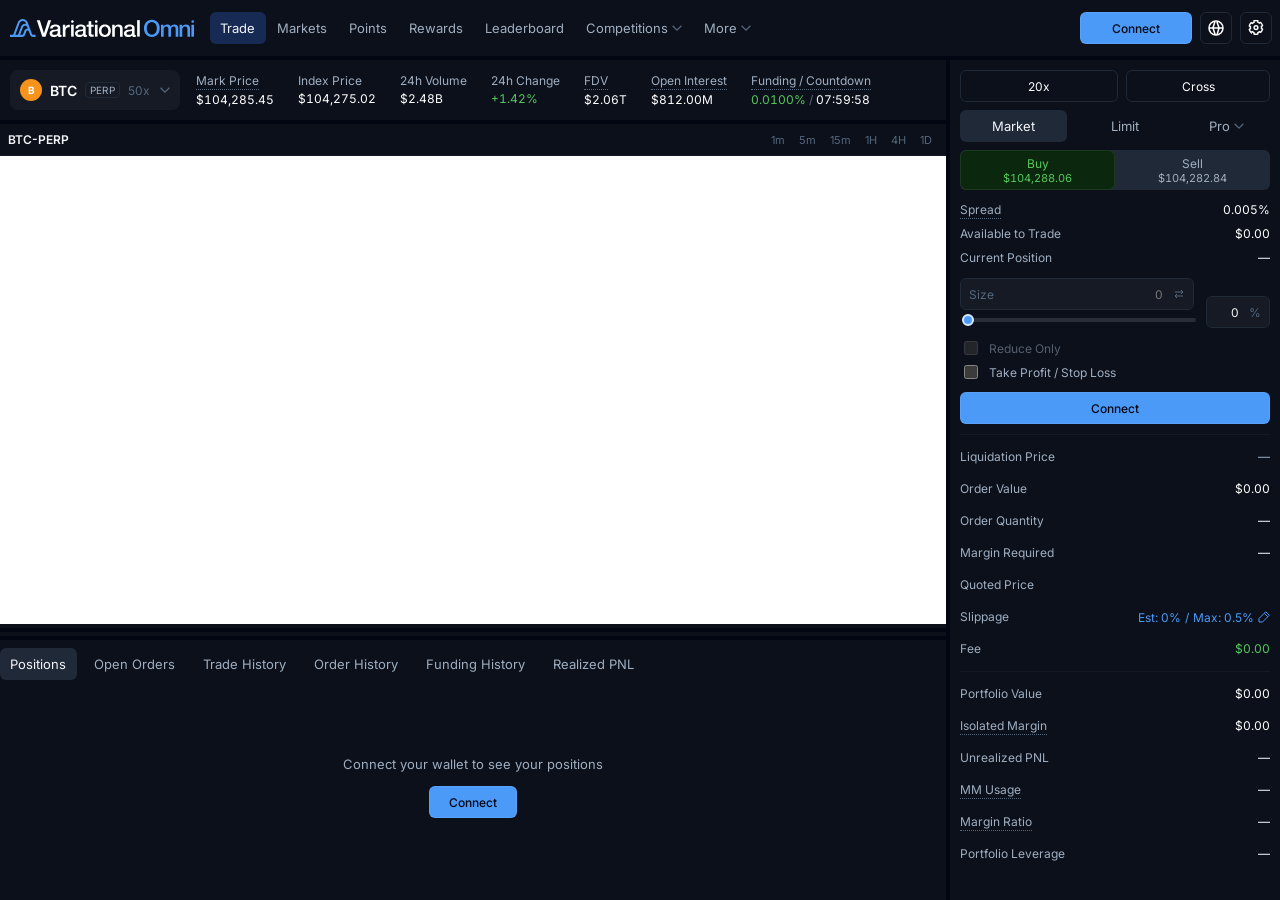
<file: index.html>
<!doctype html>
<html lang="en">
  <head>
    <meta charset="utf-8" />
    <meta name="viewport" content="width=device-width, initial-scale=1, maximum-scale=1" />
    <title>Variational Omni | Perpetuals and Swaps On-Chain</title>
    <meta name="description" content="Trade perpetuals and swaps on 550+ crypto, stock and commodity markets. Built on-chain with zero trading fees." />
    <link rel="icon" href="/favicon.ico" />
    <link rel="stylesheet" href="/css/app.css?v=7" />
  </head>
  <body>
    <div id="app"></div>
    <script type="module" src="/js/app.js?v=7"></script>
  </body> 
</html>
</file>
<file: css/app.css>
@font-face {
  font-family: Inter;
  src: url("../fonts/Inter-Variable.woff2") format("woff2");
  font-weight: 300 700;
  font-style: normal;
  font-display: swap;
}

:root {
  --bg: #010612;
  --panel: #0b101b;
  --muted: #151a25;
  --muted-2: #1f2938;
  --line: #151a25;
  --btn-line: #1f2938;
  --text: #ffffff;
  --text-2: #f3f4f7;
  --muted-text: #a0aec0;
  --dim: #55677c;
  --dimmer: #414e61;
  --seg: #6c829d;
  --brand: #4c9af8;
  --brand-2: #5fb1fb;
  --brand-deep: #172a54;
  --green: #56c75d;
  --green-2: #38af40;
  --green-bg: #0b280e;
  --red: #f1787e;
  --red-2: #e33c44;
  --red-bg: #420d10;
  --yellow: #fdc700;
  --input: #151a25;
  --overlay: rgba(0, 0, 0, 0.5);
  --white-8: rgba(255, 255, 255, 0.08);
  --white-12: rgba(255, 255, 255, 0.12);
  color-scheme: dark;
}

* { box-sizing: border-box; }
html, body { margin: 0; height: 100%; }
body {
  font-family: Inter, ui-sans-serif, system-ui, sans-serif;
  background: var(--bg);
  color: var(--text);
  font-size: 13px;
  -webkit-font-smoothing: antialiased;
}
button, input { font-family: inherit; color: inherit; }
button { cursor: pointer; }
button:disabled { cursor: not-allowed; }
a { color: inherit; text-decoration: none; }
img, svg { display: block; }
.num { font-variant-numeric: tabular-nums; }
.up { color: var(--green); }
.down { color: var(--red); }
.hidden { display: none !important; }

.app {
  height: 100dvh;
  display: flex;
  flex-direction: column;
  overflow: hidden;
  background: var(--bg);
}
.shell {
  height: 100dvh;
  display: flex;
  flex-direction: column;
  overflow: auto;
  overscroll-behavior-y: none;
}
.shell::-webkit-scrollbar { width: 0; height: 0; }

nav.top {
  position: sticky;
  top: 0;
  z-index: 20;
  background: var(--panel);
  display: flex;
  align-items: center;
  justify-content: space-between;
  padding: 12px 8px 12px 10px;
  gap: 16px;
  min-height: 56px;
}
.brand-row { display: flex; align-items: center; gap: 16px; min-width: 0; flex: 1; }
.logo-link { display: flex; align-items: center; flex: none; color: var(--text); }
.logo-mark { display: none; width: 35px; height: 24px; color: var(--brand); }
.logo-word { height: 19px; width: 26px; overflow: hidden; color: var(--text); }
.logo-word svg { height: 19px; width: 184px; }
@media (max-width: 767px) {
  .logo-mark { display: block; }
  .logo-word { display: none; }
}
@media (min-width: 1280px) {
  .logo-word { width: auto; }
}

.nav-tabs {
  position: relative;
  display: none;
  align-items: center;
  gap: 2px;
  min-width: 0;
}
@media (min-width: 768px) { .nav-tabs { display: flex; } }
.nav-pill {
  position: absolute;
  top: 0;
  left: 0;
  height: 32px;
  border-radius: 6px;
  background: var(--brand-deep);
  pointer-events: none;
  transition: transform 0.3s ease, width 0.3s ease;
}
.nav-link, .menu-btn, .tab-btn, .seg-btn {
  position: relative;
  height: 32px;
  padding: 6px 10px;
  border: 0;
  background: transparent;
  color: var(--muted-text);
  border-radius: 6px;
  font-size: 13px;
  display: inline-flex;
  align-items: center;
  justify-content: center;
  gap: 4px;
  white-space: nowrap;
}
.nav-link:hover, .menu-btn:hover, .tab-btn:hover, .seg-btn:hover { background: var(--muted); }
.nav-link.active, .tab-btn.active, .seg-btn.active { color: var(--text-2); background: transparent; }
.chev { width: 10px; height: 10px; color: var(--dim); }

.nav-right { display: flex; align-items: center; gap: 8px; flex: none; }
.btn-primary {
  height: 32px;
  min-width: 112px;
  max-width: 180px;
  padding: 0 12px;
  border-radius: 6px;
  border: 1px solid var(--white-8);
  background: var(--brand);
  color: var(--bg);
  font-size: 12px;
  font-weight: 500;
  display: inline-flex;
  align-items: center;
  justify-content: center;
  gap: 6px;
}
.btn-primary:hover { background: var(--brand-2); }
.btn-primary.wide { width: 100%; max-width: none; min-width: 0; }
.icon-btn {
  width: 32px;
  height: 32px;
  border-radius: 6px;
  border: 1px solid var(--btn-line);
  background: transparent;
  color: var(--text);
  display: none;
  align-items: center;
  justify-content: center;
  padding: 0;
}
.icon-btn:hover { background: var(--muted); }
@media (min-width: 768px) { .icon-btn { display: inline-flex; } }
.burger { display: inline-flex; }
@media (min-width: 768px) { .burger { display: none; } }

.menu {
  position: relative;
}
.popover {
  position: absolute;
  top: calc(100% + 6px);
  right: 0;
  z-index: 40;
  min-width: 208px;
  background: var(--bg);
  border: 1px solid var(--line);
  border-radius: 8px;
  padding: 8px;
  display: flex;
  flex-direction: column;
  gap: 2px;
  box-shadow: 0 16px 40px rgba(1, 6, 18, 0.6);
}
.popover.left { left: 0; right: auto; width: 176px; min-width: 176px; }
.popover.wide { width: 280px; }
.popover button, .popover a {
  display: flex;
  align-items: center;
  justify-content: space-between;
  gap: 8px;
  width: 100%;
  text-align: left;
  background: transparent;
  border: 0;
  color: var(--text);
  border-radius: 8px;
  padding: 12px 8px;
  font-size: 12px;
  line-height: 16px;
}
.popover button:hover, .popover a:hover { background: var(--muted-2); }
.ext { width: 12px; height: 12px; color: var(--dimmer); }
.check { color: var(--brand); font-size: 12px; }

.workspace {
  display: flex;
  gap: 4px;
  flex: 1;
  min-height: 0;
  position: relative;
}
.main-col {
  flex: 1;
  min-width: 0;
  display: flex;
  flex-direction: column;
}
.panel {
  background: var(--panel);
  margin-top: 4px;
}
.stats {
  display: flex;
  align-items: center;
  gap: 12px;
  padding: 10px;
  min-height: 60px;
}
.asset-btn {
  height: 40px;
  max-width: 350px;
  border: 0;
  background: var(--muted);
  border-radius: 8px;
  padding: 8px 10px;
  display: flex;
  align-items: center;
  justify-content: space-between;
  gap: 10px;
  min-width: 168px;
  color: var(--text);
}
.asset-btn:hover { background: #1a2130; }
.asset-id { display: flex; align-items: center; gap: 8px; min-width: 0; }
.asset-name { font-size: 14px; font-weight: 600; letter-spacing: -0.01em; }
.tag {
  font-size: 10px;
  line-height: 14px;
  color: var(--muted-text);
  border: 1px solid var(--btn-line);
  border-radius: 4px;
  padding: 0 4px;
  letter-spacing: 0.04em;
}
.tag.soon { color: var(--yellow); border-color: rgba(253, 199, 0, 0.35); }
.lev-tag { font-size: 12px; color: var(--dim); }
.coin {
  width: 22px;
  height: 22px;
  border-radius: 50%;
  display: inline-flex;
  align-items: center;
  justify-content: center;
  font-size: 10px;
  font-weight: 700;
  color: #010612;
  flex: none;
  overflow: hidden;
}
.coin.logo { background: transparent; }
.coin.logo img,
.coin svg.token-logo {
  width: 100%;
  height: 100%;
  flex: none;
  object-fit: cover;
  display: block;
}
.stats-scroll {
  display: flex;
  gap: 24px;
  overflow: auto;
  flex: 1;
  min-width: 0;
  padding: 0 4px;
}
.stats-scroll::-webkit-scrollbar { display: none; }
.stat { display: flex; flex-direction: column; gap: 2px; white-space: nowrap; }
.stat .lbl {
  font-size: 12px;
  line-height: 16px;
  color: var(--muted-text);
}
.stat .lbl.tip { border-bottom: 1px dotted var(--dim); cursor: help; width: fit-content; }
.stat .val { font-size: 12px; line-height: 16px; color: var(--text); }

.chart-block { display: flex; flex-direction: column; }
.chart-frame {
  position: relative;
  width: 100%;
  background: var(--panel);
  display: flex;
  flex-direction: column;
  min-height: 0;
}
#tv-slot { flex: 1; min-height: 0; position: relative; }
.tv-chart { width: 100%; height: 100%; border: 0; display: block; background: var(--panel); }
.chart-missing {
  height: 100%;
  display: flex;
  align-items: center;
  justify-content: center;
  color: var(--dim);
  font-size: 13px;
}
.tf-bar {
  position: relative;
  display: flex;
  align-items: center;
  gap: 2px;
  height: 32px;
  padding: 0 8px;
  flex: none;
  background: var(--panel);
  border-bottom: 1px solid var(--line);
}
.tf-symbol {
  margin-right: auto;
  font-size: 12px;
  font-weight: 600;
  color: var(--text-2);
}
.tf-bar button {
  border: 0;
  background: transparent;
  color: var(--dim);
  font-size: 11px;
  height: 22px;
  padding: 0 6px;
  border-radius: 4px;
}
.tf-bar button.active { color: var(--text-2); background: var(--muted-2); }
.tf-bar button:hover { color: var(--text); }
.resize-h {
  height: 4px;
  margin: 4px 0;
  cursor: ns-resize;
  background: var(--bg);
}
.resize-h:hover { background: var(--dimmer); }

.book {
  padding: 0 0 8px;
  display: flex;
  flex-direction: column;
  flex: 1;
  min-height: 220px;
}
.book-tabs {
  display: flex;
  align-items: center;
  gap: 8px;
  padding: 8px 0;
  position: relative;
}
.tab-pill {
  position: absolute;
  height: 32px;
  border-radius: 6px;
  background: var(--muted-2);
  pointer-events: none;
  transition: transform 0.3s ease, width 0.3s ease;
}
.empty-book {
  flex: 1;
  min-height: 200px;
  display: flex;
  flex-direction: column;
  align-items: center;
  justify-content: center;
  gap: 12px;
  color: var(--muted-text);
  font-size: 13px;
  line-height: 20px;
  text-align: center;
  padding-bottom: 8px;
}
.table-wrap { overflow: auto; padding-bottom: 12px; }
table.grid {
  width: 100%;
  border-collapse: collapse;
  font-size: 12px;
  line-height: 16px;
  white-space: nowrap;
}
table.grid th {
  text-align: right;
  color: var(--dim);
  font-weight: 400;
  padding: 8px 10px;
  border-bottom: 1px solid var(--line);
}
table.grid th:first-child, table.grid td:first-child { text-align: left; }
table.grid td {
  text-align: right;
  padding: 10px;
  border-bottom: 1px solid rgba(21, 26, 37, 0.9);
  color: var(--text-2);
}
table.grid tr:hover td { background: rgba(255, 255, 255, 0.02); }
.row-actions { display: flex; gap: 6px; justify-content: flex-end; }
.linkish {
  background: none;
  border: 0;
  color: var(--brand);
  font-size: 12px;
  padding: 0;
}
.linkish:hover { color: var(--brand-2); }
.linkish.danger { color: var(--red); }

.side {
  display: none;
  width: 15%;
  min-width: 330px;
  flex: none;
  flex-direction: column;
}
@media (min-width: 1024px) { .side { display: flex; } }
.ticket {
  margin-top: 4px;
  background: var(--panel);
  padding: 10px;
  display: flex;
  flex-direction: column;
  gap: 8px;
  flex: 1;
  min-height: 0;
  overflow: auto;
}
.ticket::-webkit-scrollbar { width: 8px; }
.ticket::-webkit-scrollbar-thumb { background: rgba(76, 154, 248, 0.28); border-radius: 8px; }
.pair {
  display: flex;
  gap: 8px;
}
.ghost {
  flex: 1;
  height: 32px;
  border-radius: 6px;
  border: 1px solid var(--btn-line);
  background: transparent;
  color: var(--text);
  font-size: 12px;
}
.ghost:hover { background: var(--muted); }
.seg {
  position: relative;
  display: flex;
  align-items: center;
  gap: 4px;
}
.seg-pill {
  position: absolute;
  top: 0;
  height: 32px;
  border-radius: 6px;
  background: var(--muted-2);
  pointer-events: none;
  transition: transform 0.3s ease, width 0.3s ease;
}
.seg-btn { flex: 1; }
.pro-btn { flex: 1; width: 100%; color: var(--muted-text); }

.bs {
  display: flex;
  background: var(--muted-2);
  border-radius: 6px;
  overflow: hidden;
}
.bs button {
  flex: 1;
  height: 40px;
  border: 1px solid transparent;
  background: transparent;
  display: flex;
  flex-direction: column;
  align-items: center;
  justify-content: center;
  gap: 0;
  font-size: 12px;
  color: var(--muted-text);
  border-radius: 6px;
}
.bs button small { font-size: 11px; font-weight: 400; }
.bs button.buy.on {
  background: var(--green-bg);
  color: var(--green);
  border-color: var(--white-8);
}
.bs button.sell.on {
  background: var(--red-bg);
  color: var(--red);
  border-color: var(--white-8);
}
.kv {
  display: flex;
  align-items: center;
  justify-content: space-between;
  min-height: 24px;
  gap: 8px;
  font-size: 12px;
  line-height: 16px;
}
.kv .k { color: var(--muted-text); }
.kv .k.tip { border-bottom: 1px dotted var(--dim); cursor: help; }
.kv .v { color: var(--text); }

.field {
  height: 32px;
  border-radius: 6px;
  background: var(--input);
  border: 1px solid var(--btn-line);
  display: flex;
  align-items: center;
  gap: 8px;
  padding: 0 8px;
  color: var(--dim);
  font-size: 12px;
}
.field:focus-within { border-color: rgba(76, 154, 248, 0.4); }
.field input {
  flex: 1;
  min-width: 0;
  background: transparent;
  border: 0;
  outline: none;
  text-align: right;
  color: var(--text-2);
  font-size: 12px;
  width: 100%;
}
.unit-swap {
  border: 0;
  background: transparent;
  color: var(--dim);
  padding: 0;
  display: inline-flex;
}
.size-row { display: flex; gap: 12px; align-items: flex-end; }
.slider-col { flex: 1; display: flex; flex-direction: column; gap: 6px; padding-bottom: 4px; }
.pct-field { width: 64px; flex: none; }
input[type="range"] {
  -webkit-appearance: none;
  appearance: none;
  width: 100%;
  height: 4px;
  border-radius: 99px;
  background: linear-gradient(to right, var(--brand) var(--p, 0%), rgba(255,255,255,0.12) var(--p, 0%));
  outline: none;
}
input[type="range"]::-webkit-slider-thumb {
  -webkit-appearance: none;
  width: 12px;
  height: 12px;
  border-radius: 50%;
  background: var(--brand);
  border: 2px solid #dbeafe;
  cursor: pointer;
}
.dots { display: flex; justify-content: space-between; margin-top: -10px; pointer-events: none; }
.dots i {
  width: 6px;
  height: 6px;
  border-radius: 50%;
  background: rgba(255, 255, 255, 0.25);
}
.checks { display: flex; flex-direction: column; }
.check-row {
  min-height: 24px;
  display: flex;
  align-items: center;
  gap: 8px;
  color: var(--muted-text);
  font-size: 12px;
}
.check-row input { accent-color: var(--green-2); width: 14px; height: 14px; }
.check-row.off { opacity: 0.5; }
.divider { border-bottom: 1px solid var(--line); margin: 2px 0; }
.fee { color: var(--green) !important; }
.slip-btn {
  display: inline-flex;
  align-items: center;
  gap: 4px;
  background: none;
  border: 0;
  color: var(--brand);
  font-size: 12px;
  padding: 0;
}
.slip-btn:hover { color: var(--brand-2); }

.page {
  flex: 1;
  padding: 20px 24px 40px;
  background: var(--bg);
}
.page h1 {
  margin: 0 0 6px;
  font-size: 22px;
  font-weight: 600;
  letter-spacing: -0.02em;
}
.sub { color: var(--muted-text); font-size: 13px; line-height: 20px; max-width: 720px; margin: 0 0 18px; }
.stat-cards {
  display: grid;
  grid-template-columns: repeat(4, minmax(0, 1fr));
  gap: 8px;
  margin-bottom: 12px;
}
.card {
  background: var(--panel);
  border-radius: 8px;
  padding: 14px 16px;
}
.card .lbl { color: var(--muted-text); font-size: 12px; }
.card .big { margin-top: 6px; font-size: 18px; font-weight: 600; }
.two {
  display: grid;
  grid-template-columns: 1fr 1fr;
  gap: 8px;
  margin-bottom: 12px;
}
.mini-list { display: flex; flex-direction: column; gap: 8px; margin-top: 10px; }
.mini-row, .mrow {
  display: flex;
  align-items: center;
  justify-content: space-between;
  gap: 8px;
  font-size: 12px;
}
.filters { display: flex; flex-wrap: wrap; gap: 6px; margin: 8px 0 12px; align-items: center; }
.chip {
  height: 28px;
  padding: 0 10px;
  border-radius: 6px;
  border: 1px solid transparent;
  background: transparent;
  color: var(--muted-text);
  font-size: 12px;
}
.chip.on { background: var(--muted-2); color: var(--text-2); }
.chip:hover { background: var(--muted); }
.search {
  height: 32px;
  min-width: 220px;
  background: var(--input);
  border: 1px solid var(--btn-line);
  border-radius: 6px;
  padding: 0 10px;
  color: var(--text);
  font-size: 12px;
  outline: none;
}
.search:focus { border-color: rgba(76, 154, 248, 0.4); }
.spark { width: 84px; height: 28px; }
.pager {
  display: flex;
  justify-content: space-between;
  align-items: center;
  color: var(--dim);
  font-size: 12px;
  padding: 12px 4px;
}
.pager button {
  height: 28px;
  padding: 0 10px;
  border-radius: 6px;
  border: 1px solid var(--btn-line);
  background: transparent;
  color: var(--text);
}
.pager button:disabled { opacity: 0.4; }

.countdown {
  display: flex;
  gap: 10px;
  margin-top: 8px;
}
.count-box {
  background: var(--panel);
  border-radius: 10px;
  min-width: 84px;
  padding: 14px 8px;
  text-align: center;
}
.count-box b { display: block; font-size: 28px; font-weight: 600; letter-spacing: -0.03em; }
.count-box span { color: var(--dim); font-size: 11px; letter-spacing: 0.08em; text-transform: uppercase; }
.tiers { display: grid; grid-template-columns: repeat(7, minmax(0, 1fr)); gap: 8px; }
.tier {
  background: var(--panel);
  border-radius: 10px;
  padding: 14px 12px;
  border: 1px solid transparent;
  text-align: left;
  min-height: 220px;
}
.tier.on { border-color: var(--brand); background: #0e1730; }
.tier .name { font-weight: 600; font-size: 14px; margin-bottom: 12px; }
.tier .meta { color: var(--dim); font-size: 11px; margin-top: 10px; }
.tier .meta b { display: block; color: var(--text-2); font-size: 13px; font-weight: 500; margin-top: 2px; }
.note { color: var(--dim); font-size: 12px; margin-top: 12px; }
.lb-tabs { display: flex; gap: 6px; margin-bottom: 12px; }
.announce { display: flex; flex-direction: column; gap: 8px; max-width: 760px; }
.announce article { background: var(--panel); border-radius: 10px; padding: 16px; }
.announce .tag { margin-bottom: 8px; display: inline-block; }
.announce h3 { margin: 0 0 6px; font-size: 15px; }
.announce p { margin: 0; color: var(--muted-text); font-size: 13px; line-height: 20px; }
.announce time { display: block; margin-top: 8px; color: var(--dim); font-size: 12px; }

.overlay {
  position: fixed;
  inset: 0;
  background: var(--overlay);
  z-index: 50;
  display: flex;
  align-items: center;
  justify-content: center;
  padding: 16px;
}
.modal {
  width: min(560px, 100%);
  background: var(--panel);
  border: 1px solid var(--line);
  border-radius: 16px;
  padding: 16px;
  max-height: min(80vh, 720px);
  display: flex;
  flex-direction: column;
}
.modal.sm { width: min(420px, 100%); }
.modal h2 { margin: 0 0 12px; font-size: 16px; font-weight: 600; }
.modal-head { display: flex; align-items: center; justify-content: space-between; gap: 8px; }
.x {
  width: 28px; height: 28px; border: 0; background: transparent; color: var(--muted-text); border-radius: 6px;
}
.x:hover { background: var(--muted); color: var(--text); }
.market-list { overflow: auto; margin-top: 8px; display: flex; flex-direction: column; }
.market-list button.mrow {
  width: 100%;
  border: 0;
  background: transparent;
  color: inherit;
  border-radius: 8px;
  padding: 8px;
  text-align: left;
}
.market-list button.mrow:hover, .market-list button.mrow.active { background: var(--muted); }

.modal.picker {
  width: min(1080px, 100%);
  max-height: min(86vh, 820px);
  padding: 12px 12px 10px;
  gap: 8px;
  border-radius: 12px;
  background: var(--panel);
}
.picker-search {
  display: flex;
  align-items: center;
  gap: 8px;
  height: 40px;
  flex: none;
  padding: 0 12px;
  border-radius: 8px;
  background: var(--input);
  border: 1px solid transparent;
  color: var(--dim);
}
.picker-search:focus-within { border-color: rgba(76, 154, 248, 0.4); }
.picker-search svg { width: 16px; height: 16px; flex: none; }
.picker-search input {
  flex: 1;
  min-width: 0;
  height: 100%;
  border: 0;
  outline: none;
  background: transparent;
  color: var(--text);
  font-size: 14px;
}
.picker-search input::placeholder { color: var(--dim); }
.picker-bar {
  display: flex;
  align-items: center;
  justify-content: space-between;
  gap: 12px;
  flex: none;
  padding: 0 4px;
}
.picker-venues { display: flex; align-items: center; gap: 2px; min-width: 0; }
.picker-venues button {
  border: 0;
  background: transparent;
  color: var(--dim);
  font-size: 13px;
  height: 32px;
  padding: 0 10px;
  border-bottom: 2px solid transparent;
}
.picker-venues button.on { color: var(--text); border-bottom-color: var(--text); }
.picker-venues button:hover { color: var(--text); }
.picker-kinds {
  display: flex;
  align-items: center;
  padding: 2px;
  border-radius: 8px;
  border: 1px solid var(--btn-line);
  background: var(--bg);
  flex: none;
}
.picker-kinds button {
  border: 0;
  background: transparent;
  color: var(--muted-text);
  height: 28px;
  padding: 0 14px;
  border-radius: 6px;
  font-size: 12px;
  font-weight: 600;
  letter-spacing: 0.02em;
}
.picker-kinds button.on { background: var(--muted-2); color: var(--text); }
.picker-sectors {
  display: flex;
  gap: 2px;
  flex: none;
  height: 32px;
  overflow-x: auto;
  overflow-y: hidden;
  padding: 0 4px;
}
.picker-sectors button {
  border: 0;
  background: transparent;
  color: var(--muted-text);
  height: 28px;
  padding: 0 10px;
  border-radius: 6px;
  font-size: 12px;
  white-space: nowrap;
}
.picker-sectors button.on { background: var(--muted-2); color: var(--text); }
.picker-sectors button:hover { color: var(--text); }
.picker-scroll {
  overflow: auto;
  flex: 1;
  min-height: 180px;
  margin: 0 -4px;
}
.picker-table { width: 100%; min-width: 880px; border-collapse: collapse; }
.picker-table th {
  position: sticky;
  top: 0;
  z-index: 1;
  background: var(--panel);
  border-bottom: 1px solid var(--line);
  padding: 0;
  font-weight: 500;
}
.th-btn {
  width: 100%;
  border: 0;
  background: transparent;
  color: var(--dim);
  font-size: 12px;
  font-weight: 500;
  display: inline-flex;
  align-items: center;
  gap: 4px;
  padding: 8px 12px;
}
.th-btn.right { justify-content: flex-end; }
.th-btn:hover { color: var(--text-2); }
.sort-ico { width: 10px; height: 12px; flex: none; }
.sort-ico path { fill: var(--dimmer); }
.sort-ico path.on { fill: var(--text); }
.picker-table td {
  padding: 9px 12px;
  text-align: right;
  font-size: 13px;
  white-space: nowrap;
  border-bottom: 1px solid transparent;
}
.picker-table td:first-child { text-align: left; }
.picker-row { cursor: pointer; }
.picker-row:hover, .picker-row.on { background: var(--muted); }
.picker-empty { text-align: center !important; color: var(--dim); padding: 28px 12px !important; }
.asset-cell { display: flex; align-items: center; gap: 8px; min-width: 240px; }
.asset-cell b { font-weight: 600; letter-spacing: -0.01em; }
.asset-cell .dot { color: var(--dimmer); font-size: 10px; }
.tag.tf {
  color: #8ee0a4;
  background: #102818;
  border-color: transparent;
  letter-spacing: 0;
  padding: 1px 6px;
}
.star-btn {
  width: 18px;
  height: 18px;
  padding: 0;
  border: 0;
  background: transparent;
  color: var(--dimmer);
  display: inline-flex;
  align-items: center;
  justify-content: center;
  flex: none;
}
.star-btn svg { width: 14px; height: 14px; }
.star-btn.on { color: var(--yellow); }
.star-btn:hover { color: var(--yellow); }
.chg { display: inline-flex; align-items: center; justify-content: flex-end; gap: 4px; }
.dash { color: var(--dim); }
.picker-foot {
  display: flex;
  align-items: center;
  justify-content: space-between;
  gap: 12px;
  flex: none;
  padding-top: 8px;
  border-top: 1px solid var(--line);
}
.picker-hints { display: flex; flex-wrap: wrap; align-items: center; gap: 14px; color: var(--dim); font-size: 12px; }
.hint { display: inline-flex; align-items: center; gap: 6px; }
.kbd {
  display: inline-flex;
  align-items: center;
  justify-content: center;
  min-width: 20px;
  height: 20px;
  padding: 0 5px;
  border-radius: 4px;
  border: 1px solid var(--btn-line);
  background: var(--muted);
  color: var(--muted-text);
  font-family: inherit;
  font-size: 11px;
}
.picker-view { min-width: 96px; color: #fff; }
.light .tag.tf { color: #17803a; background: #e7f6ea; }
.left-id { display: flex; align-items: center; gap: 8px; }
.star { color: var(--dimmer); background: none; border: 0; padding: 0; font-size: 14px; }
.star.on { color: var(--yellow); }
.wallets { display: flex; flex-direction: column; gap: 6px; }
.wallets button {
  height: 44px;
  border-radius: 8px;
  border: 1px solid var(--btn-line);
  background: var(--bg);
  display: flex;
  align-items: center;
  gap: 10px;
  padding: 0 12px;
  font-size: 13px;
}
.wallets button:hover { border-color: rgba(76, 154, 248, 0.45); }
.wallet-icon { width: 22px; height: 22px; flex: none; display: inline-flex; }
.wallet-icon svg { width: 22px; height: 22px; }
.fine { color: var(--dim); font-size: 11px; margin: 10px 0 0; }
.lev-val { font-size: 28px; font-weight: 600; text-align: center; margin: 8px 0 12px; }
.toggle-row {
  display: flex;
  align-items: center;
  justify-content: space-between;
  gap: 12px;
  padding: 8px;
  font-size: 12px;
  color: var(--text-2);
}
.switch {
  width: 32px;
  height: 18px;
  border-radius: 99px;
  border: 0;
  background: var(--dimmer);
  position: relative;
  padding: 0;
}
.switch.on { background: var(--green); }
.switch i {
  position: absolute;
  top: 2px;
  left: 2px;
  width: 14px;
  height: 14px;
  border-radius: 50%;
  background: var(--bg);
  transition: transform 0.15s ease;
}
.switch.on i { transform: translateX(14px); }
.theme-picks { display: flex; gap: 6px; padding: 4px 8px 8px; }
.theme-picks button {
  flex: 1;
  height: 28px;
  border-radius: 6px;
  border: 1px solid var(--btn-line);
  background: transparent;
  color: var(--muted-text);
  font-size: 12px;
}
.theme-picks button.on { background: var(--muted-2); color: var(--text); }

.mobile-bar {
  display: none;
  position: fixed;
  left: 0; right: 0; bottom: 24px;
  z-index: 30;
  justify-content: center;
}
@media (max-width: 1023px) { .mobile-bar { display: flex; } }
.mobile-bar .inner {
  display: flex;
  gap: 12px;
  padding: 12px;
  border-radius: 16px;
  min-width: 300px;
  max-width: 400px;
  margin: 0 16px;
  background: rgba(255, 255, 255, 0.04);
  backdrop-filter: blur(12px);
  flex: 1;
}
.buy-solid, .sell-solid {
  flex: 1;
  height: 40px;
  border-radius: 6px;
  border: 1px solid var(--white-8);
  font-size: 14px;
  font-weight: 600;
}
.buy-solid { background: var(--green-2); color: var(--bg); box-shadow: 0 0 32px rgba(86, 199, 93, 0.25); }
.sell-solid { background: var(--red-2); color: var(--bg); box-shadow: 0 0 32px rgba(241, 120, 126, 0.25); }

.toasts {
  position: fixed;
  right: 16px;
  bottom: 16px;
  z-index: 60;
  display: flex;
  flex-direction: column;
  gap: 8px;
  width: min(360px, calc(100% - 32px));
}
.toast {
  display: flex;
  gap: 8px;
  justify-content: space-between;
  padding: 12px;
  border-radius: 6px;
  border: 1px solid var(--white-8);
  background: #0b280e;
  color: #94e199;
  font-size: 12px;
}
.toast.error { background: var(--red-bg); color: var(--red); }
.toast b { display: block; margin-bottom: 2px; }
.toast button { border: 0; background: none; color: inherit; opacity: 0.8; }

.mobile-drawer {
  position: fixed;
  inset: 0;
  background: rgba(0, 0, 0, 0.55);
  z-index: 45;
  display: flex;
  justify-content: flex-end;
}
.drawer {
  width: min(320px, 88vw);
  height: 100%;
  background: var(--bg);
  border-left: 1px solid var(--line);
  padding: 12px;
  display: flex;
  flex-direction: column;
  gap: 4px;
}
.drawer a, .drawer button.plain {
  text-align: left;
  background: none;
  border: 0;
  color: var(--text);
  padding: 12px 8px;
  border-radius: 8px;
  font-size: 14px;
}
.drawer a:hover, .drawer button.plain:hover { background: var(--muted); }

.light {
  --bg: #f4f7fb;
  --panel: #ffffff;
  --muted: #eef2f7;
  --muted-2: #e4eaf2;
  --line: #e3e8ef;
  --btn-line: #d5deea;
  --text: #010612;
  --text-2: #151a25;
  --muted-text: #1f2938;
  --dim: #55677c;
  --dimmer: #a0aec0;
  --input: #f3f6fa;
  --overlay: rgba(1, 6, 18, 0.35);
}
.light .btn-primary { color: #fff; }
.light .logo-word { color: #010612; }

@media (max-width: 1100px) {
  .stat-cards, .tiers { grid-template-columns: repeat(2, minmax(0, 1fr)); }
  .two { grid-template-columns: 1fr; }
}
@media (max-width: 720px) {
  .page { padding: 16px; }
  .stat-cards, .tiers { grid-template-columns: 1fr; }
}
</file>
